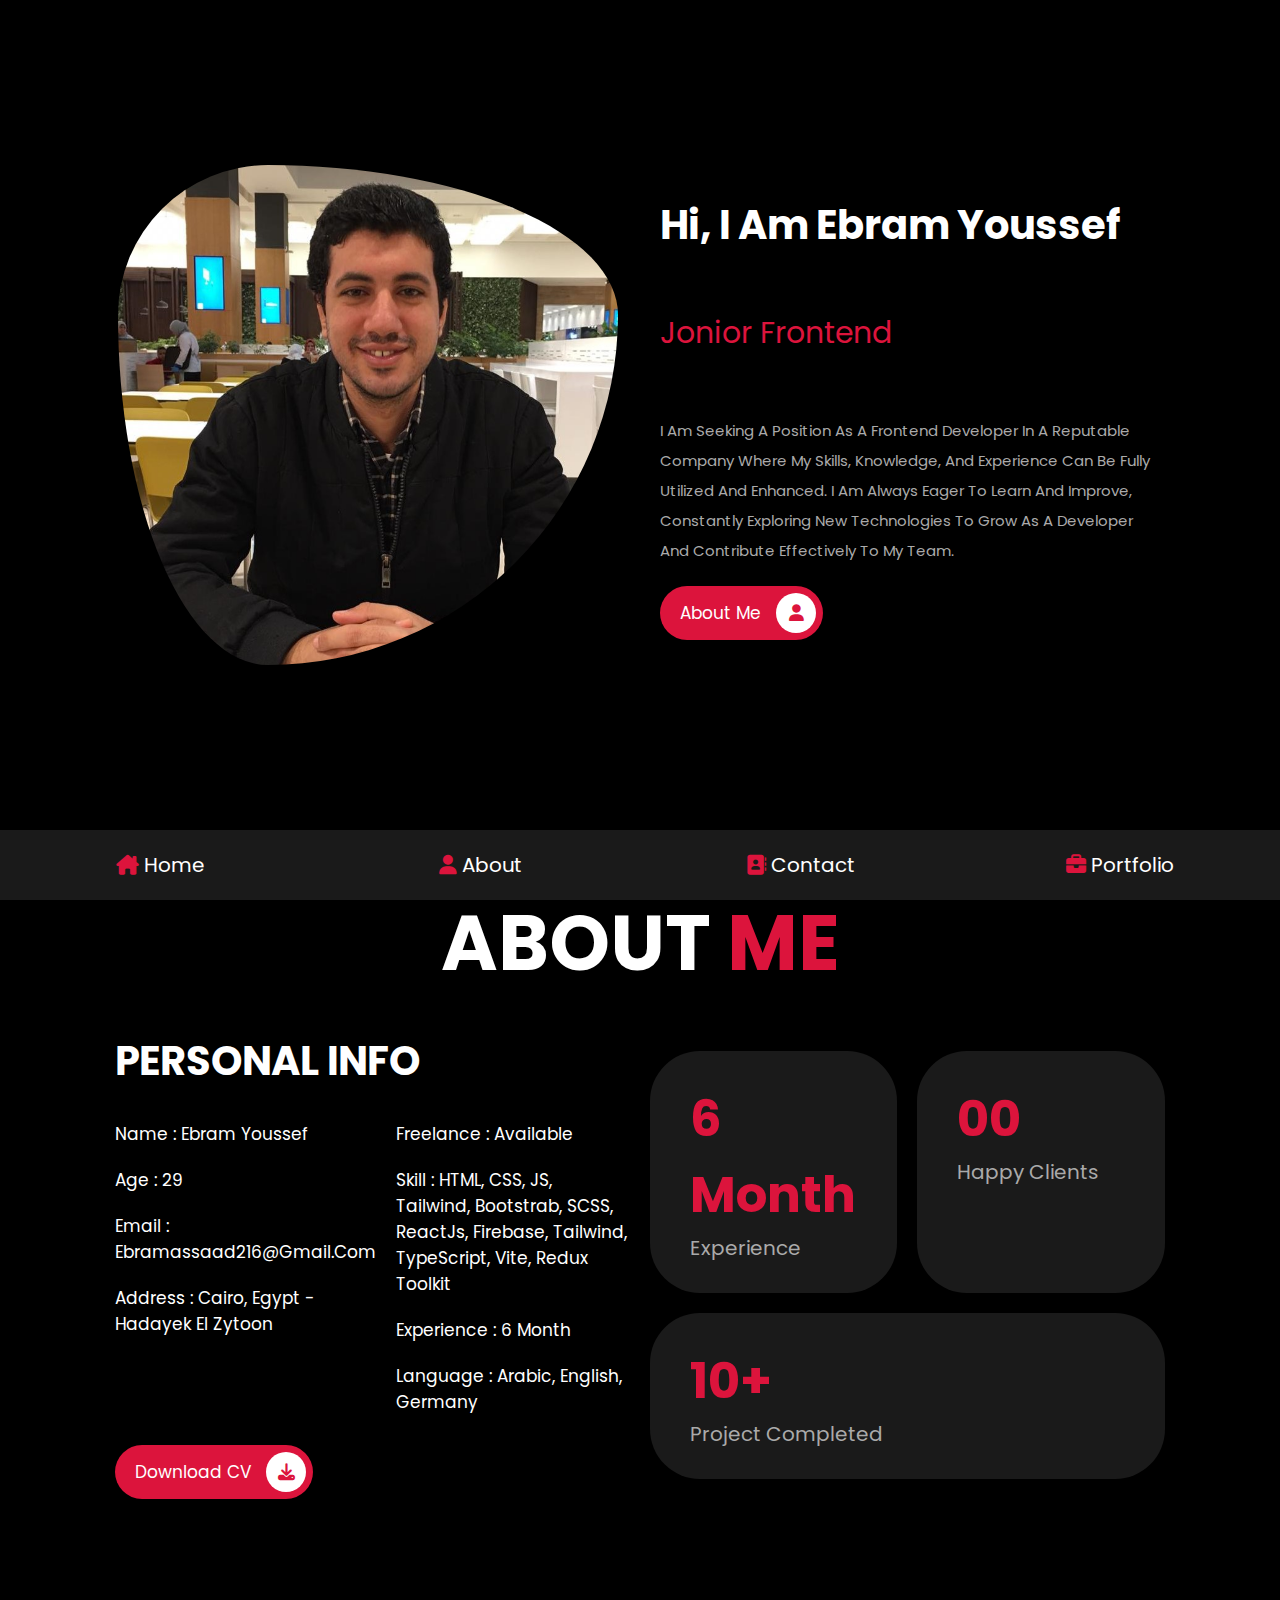
<file: index.html>
<!DOCTYPE html>
<html lang="en">
  <head>
    <meta charset="UTF-8" />
    <meta name="viewport" content="width=device-width, initial-scale=1.0" />
    <link
      rel="stylesheet"
      href="https://cdnjs.cloudflare.com/ajax/libs/font-awesome/6.5.2/css/all.min.css"
    />
    <link rel="preconnect" href="https://fonts.googleapis.com" />
    <link rel="preconnect" href="https://fonts.gstatic.com" crossorigin />
    <link
      href="https://fonts.googleapis.com/css2?family=Poppins:ital,wght@0,100;0,200;0,300;0,400;0,500;0,600;0,700;0,800;0,900;1,100;1,200;1,300;1,400;1,500;1,600;1,700;1,800;1,900&display=swap"
      rel="stylesheet"
    />
    <link rel="stylesheet" href="style.css" />
    <title>Home</title>
  </head>
  <body>
    <nav class="navbar">
      <a href="index.html"
        ><i class="fa-solid fa-house-chimney"></i><span>Home</span></a
      >
      <a href="about.html"><i class="fas fa-user"></i><span>About</span></a>
      <a href="contact.html"
        ><i class="fas fa-address-book"></i><span>Contact</span></a
      >
      <a href="portfolio.html"
        ><i class="fas fa-briefcase"></i><span>Portfolio</span></a
      >
    </nav>

    <!-- End navbar -->

    <!-- Home section Start -->
    <section class="home">
      <div class="image">
        <img src="imgs/IMG-20191217-WA0002.jpg" alt="" />
      </div>
      <div class="content">
        <h3>hi, I am Ebram Youssef</h3>
        <span>Jonior Frontend </span>
        <p>
          I am seeking a position as a Frontend Developer in a reputable company
          where my skills, knowledge, and experience can be fully utilized and
          enhanced. I am always eager to learn and improve, constantly exploring
          new technologies to grow as a developer and contribute effectively to
          my team.
        </p>
        <a href="#" class="btn"> about me <i class="fas fa-user"></i></a>
      </div>
    </section>

    <!-- Home Section end -->

    <!-- About section start -->
    <section class="about">
      <h1 class="heading">About <span>me</span></h1>
      <div class="row">
        <div class="info-container">
          <h1>Personal info</h1>
          <div class="box-container">
            <div class="box">
              <h3>name : Ebram Youssef</h3>
              <h3>age : 29</h3>
              <h3>email : ebramassaad216@gmail.com</h3>
              <h3>address : Cairo, Egypt - Hadayek El zytoon</h3>
            </div>
            <div class="box">
              <h3>freelance : available</h3>
              <h3>
                skill : HTML, CSS, JS, Tailwind, Bootstrab, SCSS, ReactJs,
                Firebase, Tailwind, TypeScript, Vite, Redux Toolkit
              </h3>
              <h3>experience : 6 Month</h3>
              <h3>language : Arabic, English, Germany</h3>
            </div>
          </div>

          <a href="cv/Ebram-Youssef-CV.pdf" download class="btn">
            Download CV <i class="fas fa-download"></i>
          </a>
        </div>

        <div class="count-container">
          <div class="box">
            <h3>6 Month</h3>
            <p>experience</p>
          </div>

          <div class="box">
            <h3>00</h3>
            <p>happy clients</p>
          </div>

          <div class="box">
            <h3>10+</h3>
            <p>project completed</p>
          </div>
        </div>
      </div>
    </section>
  </body>
</html>
</file>
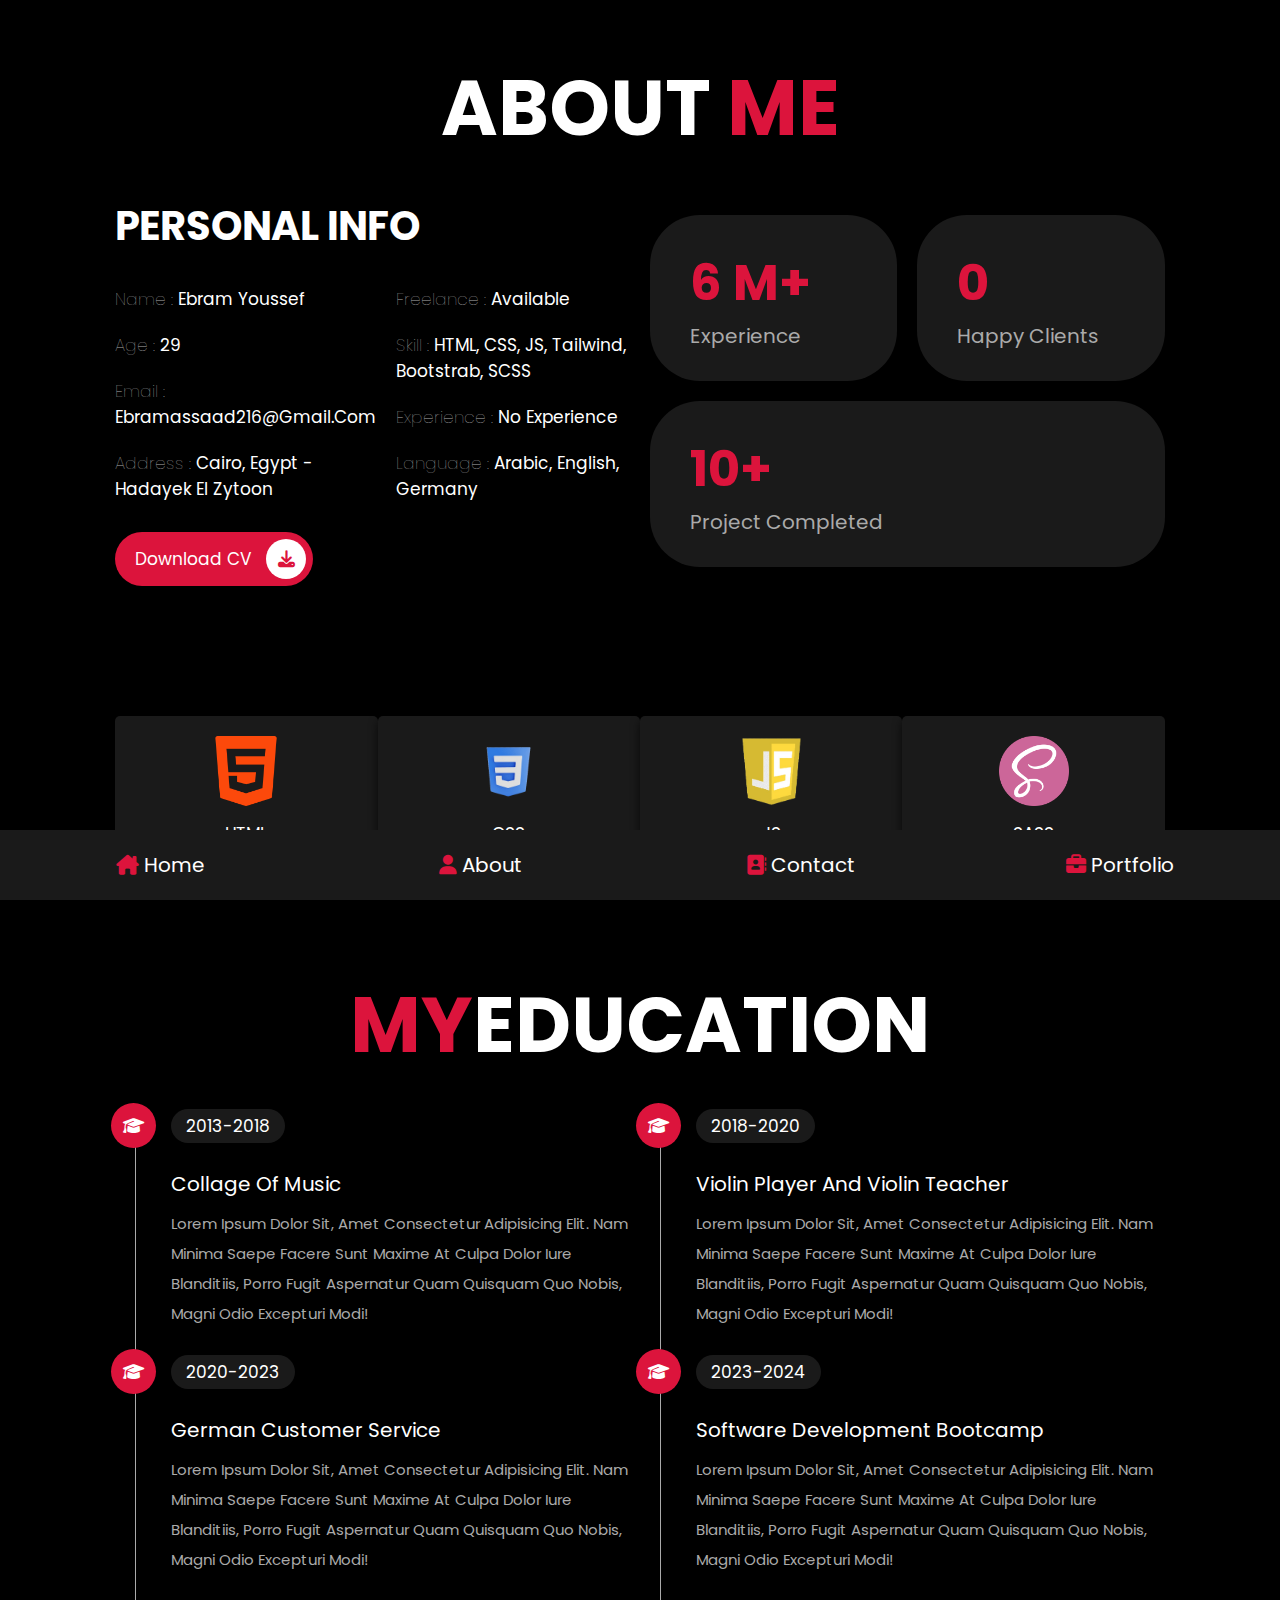
<file: about.html>
<!DOCTYPE html>
<html lang="en">
<head>
    <meta charset="UTF-8">
    <meta name="viewport" content="width=device-width, initial-scale=1.0">
    <link rel="stylesheet" href="https://cdnjs.cloudflare.com/ajax/libs/font-awesome/6.5.2/css/all.min.css">
    <link rel="preconnect" href="https://fonts.googleapis.com">
    <link rel="preconnect" href="https://fonts.gstatic.com" crossorigin>
    <link href="https://fonts.googleapis.com/css2?family=Poppins:ital,wght@0,100;0,200;0,300;0,400;0,500;0,600;0,700;0,800;0,900;1,100;1,200;1,300;1,400;1,500;1,600;1,700;1,800;1,900&display=swap" rel="stylesheet">
    <link rel="stylesheet" href="style.css">
    <title>About</title>

</head>
<body>
    <nav class="navbar">
        <a href="index.html"><i class="fa-solid fa-house-chimney"></i><span>Home</span></a>
        <a href="about.html"><i class="fas fa-user"></i><span>About</span></a>
        <a href="contact.html"><i class="fas fa-address-book"></i><span>Contact</span></a>
        <a href="portfolio.html"><i class="fas fa-briefcase"></i><span>Portfolio</span></a>
    </nav>



    <!-- About section start -->
    <section class="about">
        <h1 class="heading"> About <span>me</span></h1>
        <div class="row">
            <div class="info-container">
                <h1>Personal info</h1>
                <div class="box-container">
                    <div class="box">
                        <h3><span>name : </span>Ebram Youssef</h3>
                        <h3><span>age :</span> 29</h3>
                        <h3><span>email :</span>  ebramassaad216@gmail.com</h3>
                        <h3><span>address :</span> Cairo, Egypt - Hadayek El zytoon</h3>
                    </div>
                    <div class="box">
                        <h3><span>freelance :</span> available</h3>
                        <h3><span>skill :</span> HTML, CSS, JS, Tailwind, Bootstrab, SCSS</h3>
                        <h3><span>experience :</span>  No experience</h3>
                        <h3><span>language :</span> Arabic, English, Germany</h3>
                    </div>
                </div>

                <a href="cv/Ebram-Youssef-CV.pdf" download class="btn">
                    Download CV <i class="fas fa-download"></i>
                  </a>
            </div>

            <div class="count-container">
                <div class="box">
                    <h3>6 M+</h3>
                    <p>experience</p>
                </div>

                <div class="box">
                    <h3>0</h3>
                    <p>happy clients</p>
                </div>

                <div class="box">
                    <h3>10+</h3>
                    <p>project completed</p>
                </div>
            </div>
        </div>
    </section>


    <!-- skills section start -->
    <section class="skills">
        <h1 class="head"><span>my</span> skill</h1>

        <div class="box-container">
            <div class="box">
                <img src="imgs/html.png" alt=""> 
                <h3>html</h3>
            </div>
            <div class="box">
                <img src="imgs/css.png" alt=""> 
                <h3>css</h3>
            </div>
            <div class="box">
                <img src="imgs/js.png" alt=""> 
                <h3>js</h3>
            </div>
            <div class="box">
                <img src="imgs/scss.png" alt=""> 
                <h3>sass</h3>
            </div>
            
        </div>
    </section>

<!-- education section start-->

    <section class="education">
        <h1 class="heading"><span>my</span>education</h1>
        <div class="box-container">
            <div class="box">
                <i class="fas fa-graduation-cap"></i>
                <span>2013-2018</span>
                <h3>Collage of Music </h3>
                <p>Lorem ipsum dolor sit, amet consectetur adipisicing elit. Nam minima saepe facere sunt maxime at culpa dolor iure blanditiis, porro fugit aspernatur quam quisquam quo nobis, magni odio excepturi modi!</p>
            </div>
            <div class="box">
                <i class="fas fa-graduation-cap"></i>
                <span>2018-2020</span>
                <h3>Violin player and violin teacher</h3>
                <p>Lorem ipsum dolor sit, amet consectetur adipisicing elit. Nam minima saepe facere sunt maxime at culpa dolor iure blanditiis, porro fugit aspernatur quam quisquam quo nobis, magni odio excepturi modi!</p>
            </div>
            <div class="box">
                <i class="fas fa-graduation-cap"></i>
                <span>2020-2023</span>
                <h3>German customer service</h3>
                <p>Lorem ipsum dolor sit, amet consectetur adipisicing elit. Nam minima saepe facere sunt maxime at culpa dolor iure blanditiis, porro fugit aspernatur quam quisquam quo nobis, magni odio excepturi modi!</p>
            </div>
            <div class="box">
                <i class="fas fa-graduation-cap"></i>
                <span>2023-2024</span>
                <h3>software Development Bootcamp</h3>
                <p>Lorem ipsum dolor sit, amet consectetur adipisicing elit. Nam minima saepe facere sunt maxime at culpa dolor iure blanditiis, porro fugit aspernatur quam quisquam quo nobis, magni odio excepturi modi!</p>
            </div>
            </div>
        </div>
    </section>


</body>
</html>
</file>
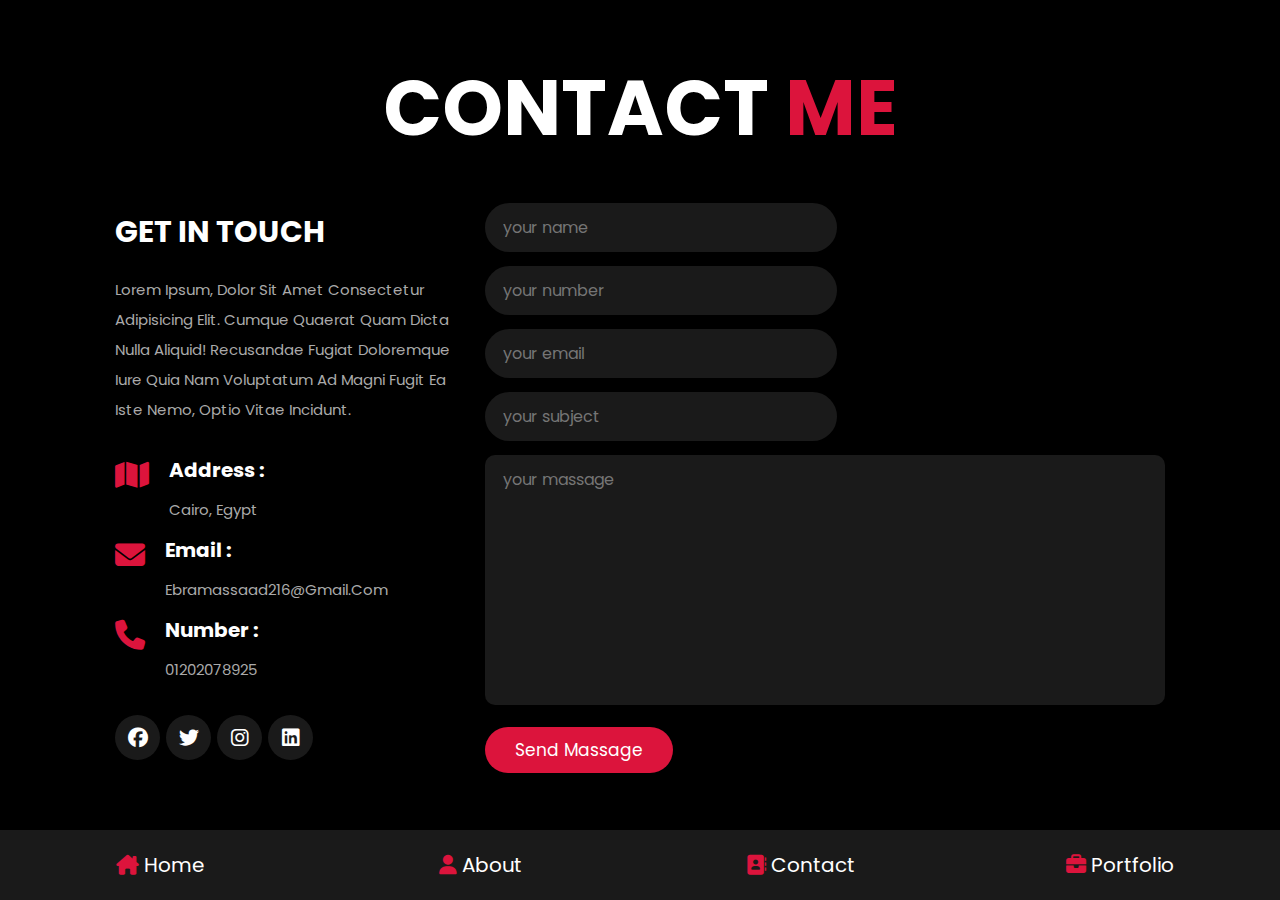
<file: contact.html>
<!DOCTYPE html>
<html lang="en">
<head>
    <meta charset="UTF-8">
    <meta name="viewport" content="width=device-width, initial-scale=1.0">
    <link rel="stylesheet" href="https://cdnjs.cloudflare.com/ajax/libs/font-awesome/6.5.2/css/all.min.css">
    <link rel="preconnect" href="https://fonts.googleapis.com">
    <link rel="preconnect" href="https://fonts.gstatic.com" crossorigin>
    <link href="https://fonts.googleapis.com/css2?family=Poppins:ital,wght@0,100;0,200;0,300;0,400;0,500;0,600;0,700;0,800;0,900;1,100;1,200;1,300;1,400;1,500;1,600;1,700;1,800;1,900&display=swap" rel="stylesheet">
    <link rel="stylesheet" href="style.css">
    <title>Contact</title>

</head>
<body>
    <nav class="navbar">
        <a href="index.html"><i class="fa-solid fa-house-chimney"></i><span>Home</span></a>
        <a href="about.html"><i class="fas fa-user"></i><span>About</span></a>
        <a href="contact.html"><i class="fas fa-address-book"></i><span>Contact</span></a>
        <a href="portfolio.html"><i class="fas fa-briefcase"></i><span>Portfolio</span></a>
    </nav>


    <!-- Contact section starts -->


    <section class="contact">
        <h1 class="heading">contact <span>me</span></h1>
        <div class="row">
            <div class="info-container">
                <h1>get in touch</h1>
                <p>Lorem ipsum, dolor sit amet consectetur adipisicing elit. Cumque quaerat quam dicta nulla aliquid! Recusandae fugiat doloremque iure quia nam voluptatum ad magni fugit ea iste nemo, optio vitae incidunt.</p>
                <div class="box-container">
                    <div class="box">
                        <i class="fas fa-map"></i>
                        <div class="info">
                            <h3>address : </h3>
                            <p>Cairo, Egypt</p>
                        </div>
                    </div>
                    <div class="box">
                        <i class="fas fa-envelope"></i>
                        <div class="info">
                            <h3>email : </h3>
                            <p>ebramassaad216@gmail.com</p>
                        </div>
                    </div>
                    <div class="box">
                        <i class="fas fa-phone"></i>
                        <div class="info">
                            <h3>number : </h3>
                            <p>01202078925</p>
                        </div>
                    </div>
                </div>
                <div class="share">
                    <a href="#" class="fab fa-facebook"></a>
                    <a href="#" class="fab fa-twitter"></a>
                    <a href="#" class="fab fa-instagram"></a>
                    <a href="#" class="fab fa-linkedin"></a>
                </div>
            </div>
            <form action="">
                <div class="inputBox">
                    <input type="text" placeholder="your name">
                    <input type="number" placeholder="your number">
                </div>
                <div class="inputBox">
                    <input type="email" placeholder="your email">
                    <input type="text" placeholder="your subject">
                </div>
                <textarea name="" placeholder="your massage" id="" cols="30" rows="10"></textarea>
                <input type="submit" value="send massage" class="btn">
            </form>
        </div>
    </section>
    
</body>
</html>
</file>
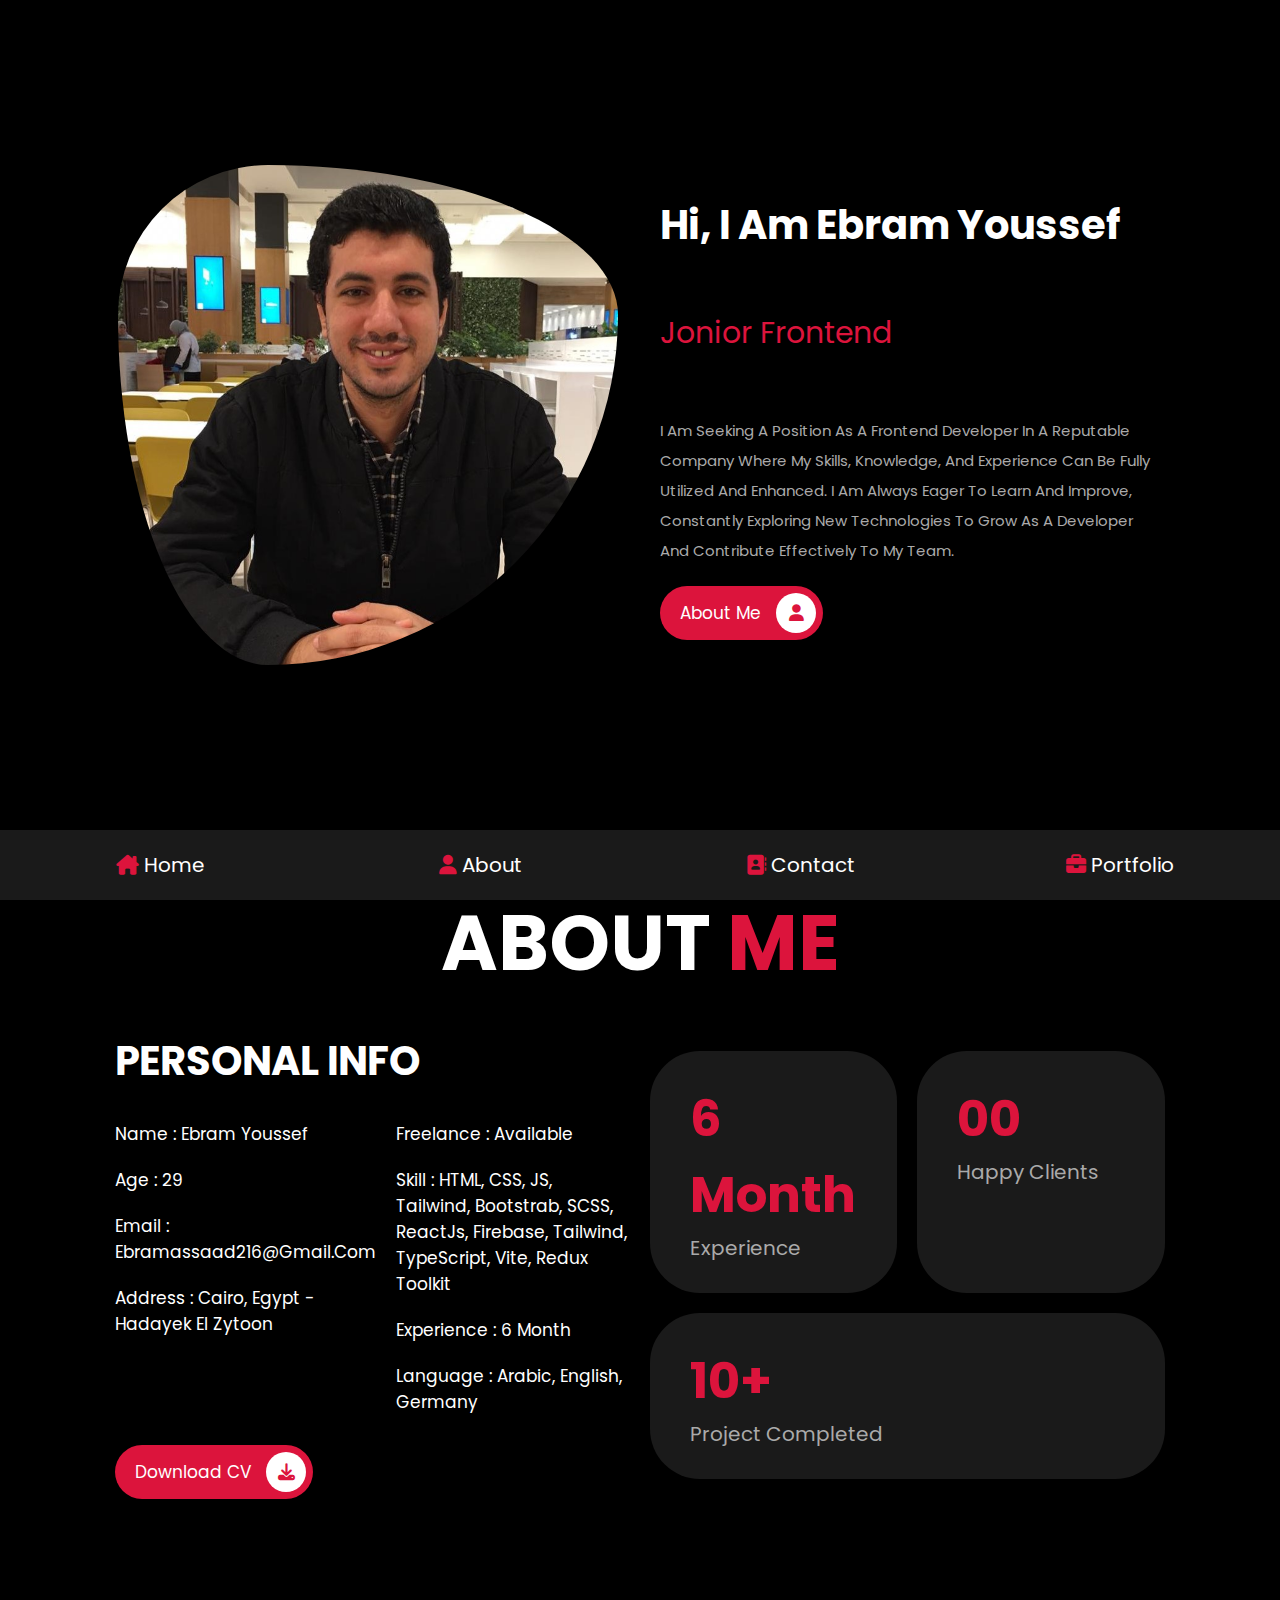
<file: home.html>
<!DOCTYPE html>
<html lang="en">
  <head>
    <meta charset="UTF-8" />
    <meta name="viewport" content="width=device-width, initial-scale=1.0" />
    <link
      rel="stylesheet"
      href="https://cdnjs.cloudflare.com/ajax/libs/font-awesome/6.5.2/css/all.min.css"
    />
    <link rel="preconnect" href="https://fonts.googleapis.com" />
    <link rel="preconnect" href="https://fonts.gstatic.com" crossorigin />
    <link
      href="https://fonts.googleapis.com/css2?family=Poppins:ital,wght@0,100;0,200;0,300;0,400;0,500;0,600;0,700;0,800;0,900;1,100;1,200;1,300;1,400;1,500;1,600;1,700;1,800;1,900&display=swap"
      rel="stylesheet"
    />
    <link rel="stylesheet" href="style.css" />
    <title>Home</title>
  </head>
  <body>
    <nav class="navbar">
      <a href="home.html"
        ><i class="fa-solid fa-house-chimney"></i><span>Home</span></a
      >
      <a href="about.html"><i class="fas fa-user"></i><span>About</span></a>
      <a href="contact.html"
        ><i class="fas fa-address-book"></i><span>Contact</span></a
      >
      <a href="portfolio.html"
        ><i class="fas fa-briefcase"></i><span>Portfolio</span></a
      >
    </nav>

    <!-- End navbar -->

    <!-- Home section Start -->
    <section class="home">
      <div class="image">
        <img src="imgs/IMG-20191217-WA0002.jpg" alt="" />
      </div>
      <div class="content">
        <h3>hi, I am Ebram Youssef</h3>
        <span>Jonior Frontend </span>
        <p>
          I am seeking a position as a Frontend Developer in a reputable company
          where my skills, knowledge, and experience can be fully utilized and
          enhanced. I am always eager to learn and improve, constantly exploring
          new technologies to grow as a developer and contribute effectively to
          my team.
        </p>
        <a href="#" class="btn"> about me <i class="fas fa-user"></i></a>
      </div>
    </section>

    <!-- Home Section end -->

    <!-- About section start -->
    <section class="about">
      <h1 class="heading">About <span>me</span></h1>
      <div class="row">
        <div class="info-container">
          <h1>Personal info</h1>
          <div class="box-container">
            <div class="box">
              <h3>name : Ebram Youssef</h3>
              <h3>age : 29</h3>
              <h3>email : ebramassaad216@gmail.com</h3>
              <h3>address : Cairo, Egypt - Hadayek El zytoon</h3>
            </div>
            <div class="box">
              <h3>freelance : available</h3>
              <h3>
                skill : HTML, CSS, JS, Tailwind, Bootstrab, SCSS, ReactJs,
                Firebase, Tailwind, TypeScript, Vite, Redux Toolkit
              </h3>
              <h3>experience : 6 Month</h3>
              <h3>language : Arabic, English, Germany</h3>
            </div>
          </div>

          <a href="cv/Ebram-Youssef-CV.pdf" download class="btn">
            Download CV <i class="fas fa-download"></i>
          </a>
        </div>

        <div class="count-container">
          <div class="box">
            <h3>6 Month</h3>
            <p>experience</p>
          </div>

          <div class="box">
            <h3>00</h3>
            <p>happy clients</p>
          </div>

          <div class="box">
            <h3>10+</h3>
            <p>project completed</p>
          </div>
        </div>
      </div>
    </section>
  </body>
</html>
</file>
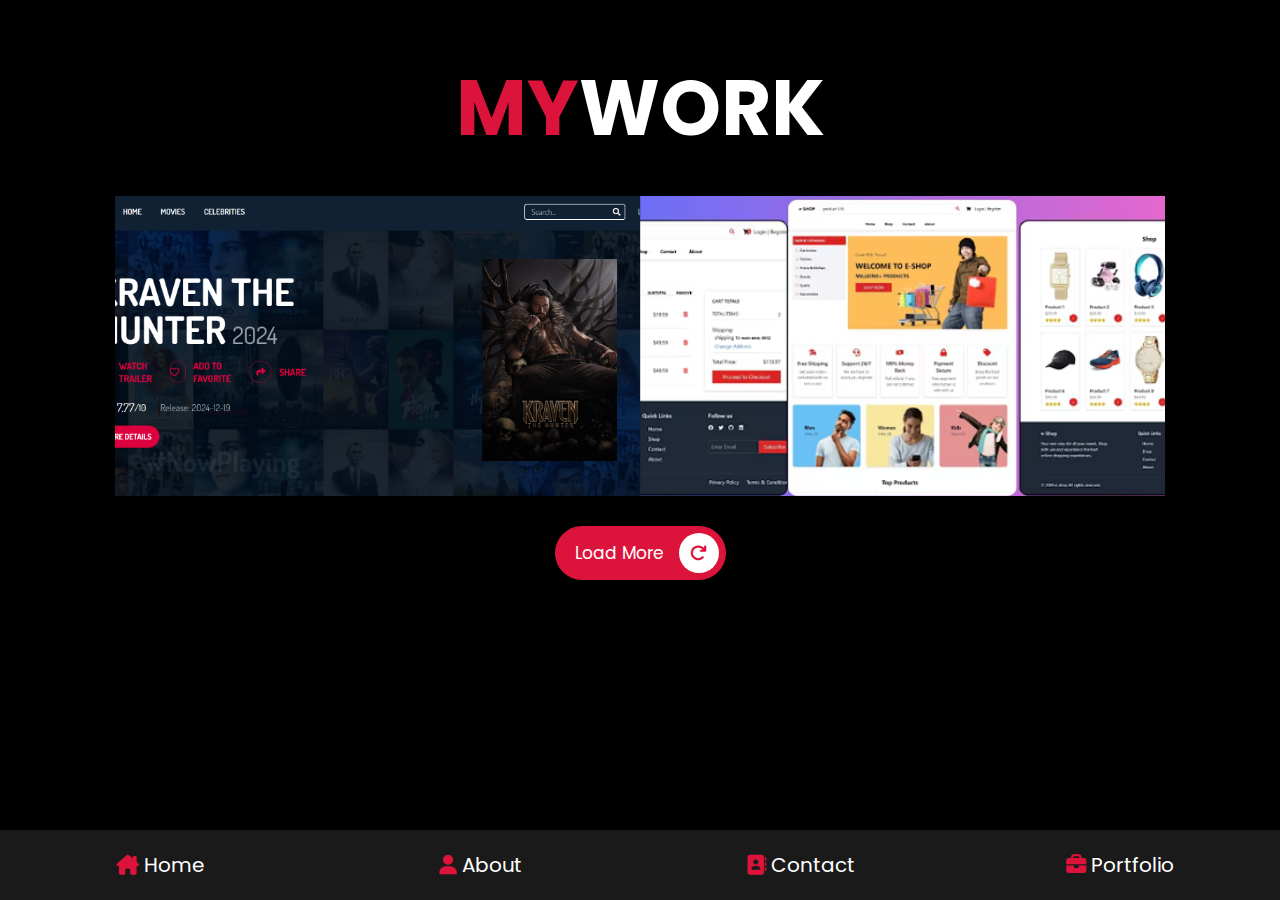
<file: portfolio.html>
<!DOCTYPE html>
<html lang="en">
  <head>
    <meta charset="UTF-8" />
    <meta name="viewport" content="width=device-width, initial-scale=1.0" />
    <link
      rel="stylesheet"
      href="https://cdnjs.cloudflare.com/ajax/libs/font-awesome/6.5.2/css/all.min.css"
    />
    <link rel="preconnect" href="https://fonts.googleapis.com" />
    <link rel="preconnect" href="https://fonts.gstatic.com" crossorigin />
    <link
      href="https://fonts.googleapis.com/css2?family=Poppins:ital,wght@0,100;0,200;0,300;0,400;0,500;0,600;0,700;0,800;0,900;1,100;1,200;1,300;1,400;1,500;1,600;1,700;1,800;1,900&display=swap"
      rel="stylesheet"
    />
    <link rel="stylesheet" href="style.css" />
    <title>Portfolio</title>
  </head>
  <body>
    <nav class="navbar">
      <a href="index.html"
        ><i class="fa-solid fa-house-chimney"></i><span>Home</span></a
      >
      <a href="about.html"><i class="fas fa-user"></i><span>About</span></a>
      <a href="contact.html"
        ><i class="fas fa-address-book"></i><span>Contact</span></a
      >
      <a href="portfolio.html"
        ><i class="fas fa-briefcase"></i><span>Portfolio</span></a
      >
    </nav>
    <!-- Portfolio Sectio start -->
    <section class="portfolio">
      <h1 class="heading"><span>my</span>work</h1>
      <div class="box-container">
        <div class="box">
          <img src="imgs/skill2.jpg" alt="" />
          <div class="content">
            <h3>Block Buster</h3>
            <p>
              Movie Website use Redux toolkit and create asyncThunk for fetching
              the TMPD API. Using useSearchParams for pagination and search
            </p>
            <div class="button">
              <a href="https://movie-zeta-dusky.vercel.app/">Review</a>
              <a href="https://github.com/ebramyousseff/Movie/tree/main"
                >Code</a
              >
            </div>
          </div>
        </div>
        <div class="box">
          <img src="imgs/skill4.jpg" alt="" />
          <div class="content">
            <h3>E-Shop</h3>
            <p>
              E-commerce website use Reduxtoolkit, Vite, Feltering, Search,
              Firebase & Authentication, Stripe, Increament, Decreament, Remove
              Item
            </p>
            <div class="button">
              <a href="https://e-shop-oc1g.vercel.app/">Review</a>
              <a href="https://github.com/ebramyousseff/e-shop">Code</a>
            </div>
          </div>
        </div>
      </div>

      <a href="#" class="btn">load More <i class="fas fa-redo"></i></a>
    </section>
  </body>
</html>
</file>
<file: style.css>
@import url("https://fonts.googleapis.com/css2?family=Poppins:ital,wght@0,100;0,200;0,300;0,400;0,500;0,600;0,700;0,800;0,900;1,100;1,200;1,300;1,400;1,500;1,600;1,700;1,800;1,900&display=swap");
* {
  font-family: "Poppins", sans-serif;
  padding: 0;
  margin: 0;
  text-transform: capitalize;
  box-sizing: border-box;
  text-decoration: none;
  outline: none;
  border: none;
}

html {
  font-size: 62.5%;
  overflow: auto;
}
html::-webkit-scrollbar {
  width: 1rem;
}
html::-webkit-scrollbar-track {
  background: black;
}
html::-webkit-scrollbar-thumb {
  background: crimson;
  border-radius: 5rem;
}

body {
  background: black;
  padding-bottom: 6.5rem;
}

section {
  padding: 5rem 9%;
}

.heading {
  text-align: center;
  font-size: 6vw;
  color: #fff;
  margin-bottom: 3rem;
  text-transform: uppercase;
}
.heading span {
  text-transform: uppercase;
  color: crimson;
}

.btn {
  display: inline-block;
  margin-top: 1rem;
  border-radius: 5rem;
  background: crimson;
  padding: 0.7rem;
  font-size: 1.7rem;
  color: #fff;
  padding-left: 2rem;
}
.btn i {
  height: 4rem;
  width: 4rem;
  line-height: 4rem;
  font-size: 1.7rem;
  text-align: center;
  background: #fff;
  color: crimson;
  border-radius: 50%;
  margin-left: 1rem;
  transition: 0.2s linear;
}
.btn:hover i {
  margin-left: 2rem;
}

.navbar {
  position: fixed;
  bottom: 0;
  left: 0;
  right: 0;
  display: flex;
  z-index: 1000;
  align-items: flex-end;
}
.navbar a {
  padding: 2rem;
  font-size: 2rem;
  background: #1a1a1a;
  flex: 1;
  color: #fff;
  text-align: center;
}
.navbar a i {
  color: crimson;
  padding-right: 0.5rem;
}
.navbar a:hover {
  background: crimson;
  padding-bottom: 6rem;
}
.navbar a:hover i {
  color: #fff;
}

.home {
  display: flex;
  align-items: center;
  flex-wrap: wrap;
  gap: 4rem;
  min-height: calc(100vh - 6.5rem);
}
.home .image {
  flex: 1 1 42rem;
  text-align: center;
}
.home .image img {
  height: 50rem;
  width: 50rem;
  border-radius: 30% 70% 70% 30%/30% 30% 70% 70%;
}
.home .content {
  flex: 1 1 42rem;
}
.home .content h3 {
  color: #fff;
  font-size: 4rem;
  padding-bottom: 0.5rem;
}
.home .content span {
  font-size: 3rem;
  color: crimson;
  padding: 5rem 0;
  display: block;
}
.home .content p {
  font-size: 1.5rem;
  color: #aaa;
  padding: 1rem 0;
  line-height: 2;
}

.about .row {
  display: flex;
  align-items: center;
  flex-wrap: wrap;
  gap: 2rem;
}
.about .row .info-container {
  flex: 1 1 42rem;
}
.about .row .info-container h1 {
  font-size: 4rem;
  color: #fff;
  text-transform: uppercase;
  padding-bottom: 1rem;
}
.about .row .info-container .box-container {
  padding: 1rem 0;
  display: flex;
  flex-wrap: wrap;
  gap: 2rem;
}
.about .row .info-container .box-container .box {
  flex: 1 1 20rem;
}
.about .row .info-container .box-container .box h3 {
  font-size: 1.7rem;
  color: #fff;
  padding: 1rem 0;
  font-weight: normal;
}
.about .row .info-container .box-container .box h3 span {
  color: #aaa;
  font-weight: lighter;
}
.about .row .count-container {
  flex: 1 1 42rem;
  display: flex;
  flex-wrap: wrap;
  gap: 2rem;
}
.about .row .count-container .box {
  flex: 1 1 20rem;
  padding: 3rem 4rem;
  border-radius: 5rem;
  background: #1a1a1a;
  box-shadow: 0 0.5rem 1rem rgba(0, 0, 0, 0.7);
}
.about .row .count-container .box h3 {
  font-size: 5rem;
  color: crimson;
}
.about .row .count-container .box p {
  font-size: 2rem;
  color: #aaa;
}

.skills .box-container {
  display: grid;
  grid-template-columns: repeat(auto-fit, minmax(16rem, 1fr));
  gap: 1.5rm;
}
.skills .box-container .box {
  padding: 2rem;
  text-align: center;
  box-shadow: 0 0.5rem 1rem rgba(0, 0, 0, 0.7);
  border-radius: 0.5rem;
  background: #1a1a1a;
}
.skills .box-container .box:hover {
  background: #fff;
}
.skills .box-container .box:hover h3 {
  color: black;
}
.skills .box-container .box img {
  height: 7rem;
  margin-bottom: 1rem;
}
.skills .box-container .box h3 {
  color: #fff;
  font-size: 1.7rem;
  font-weight: normal;
  text-transform: uppercase;
}

.education .box-container {
  display: flex;
  flex-wrap: wrap;
}
.education .box-container .box {
  flex: 1 1 40rem;
  margin-left: 2rem;
  padding-top: 0;
  padding-bottom: 0;
  padding-left: 3.5rem;
  padding-bottom: 3rem;
  border-left: 0.1rem solid #aaa;
  position: relative;
}
.education .box-container .box i {
  height: 4.5rem;
  width: 4.5rem;
  line-height: 4.5rem;
  font-size: 1.7rem;
  border-radius: 50%;
  background: crimson;
  color: #fff;
  text-align: center;
  position: absolute;
  top: -1rem;
  left: -2.5rem;
}
.education .box-container .box span {
  font-size: 1.7rem;
  color: #fff;
  border-radius: 5rem;
  padding: 0.5rem 1.5rem;
  background: #1a1a1a;
}
.education .box-container .box h3 {
  font-size: 2rem;
  padding: 1rem 0;
  color: #fff;
  padding-top: 3rem;
  font-weight: normal;
}
.education .box-container .box p {
  font-size: 1.5rem;
  color: #aaa;
  line-height: 2;
}

.portfolio {
  text-align: center;
}
.portfolio .box-container {
  display: grid;
  grid-template-columns: repeat(auto-fit, minmax(31rem, 1fr));
  gap: 1.5rm;
  margin-bottom: 2rem;
}
.portfolio .box-container .box {
  height: 30rem;
  overflow: hidden;
  position: relative;
}
.portfolio .box-container .box:hover .content {
  transform: translateY(0%);
}
.portfolio .box-container .box img {
  height: 100%;
  width: 100%;
  -o-object-fit: cover;
     object-fit: cover;
}
.portfolio .box-container .box .content {
  position: absolute;
  top: 0;
  left: 0;
  height: 100%;
  width: 100%;
  background: #1a1a1a;
  display: flex;
  flex-flow: column;
  align-items: center;
  justify-content: center;
  padding: 2rem;
  transform: translate(-100%);
  transition: 0.2s linear;
}
.portfolio .box-container .box .content h3 {
  font-size: 2.5rem;
  color: #fff;
  text-transform: uppercase;
  font-weight: normal;
}
.portfolio .box-container .box .content p {
  padding: 1rem 0;
  font-size: 1.5rem;
  line-height: 2;
  color: #aaa;
}
.portfolio .box-container .box .content a {
  font-size: 2rem;
  color: crimson;
}
.portfolio .box-container .box .content a:hover {
  color: #fff;
}

.blogs .box-container {
  display: grid;
  grid-template-columns: repeat(auto-fit, minmax(31rem, 1fr));
  gap: 1.5rm;
}
.blogs .box-container .box {
  text-align: center;
  padding: 2rem;
  border-radius: 0.5rem;
  background: #1a1a1a;
  box-shadow: 0 0.5rem 1rem rgba(0, 0, 0, 0.7);
}
.blogs .box-container .box:hover .image img {
  transform: scale(1.2);
}
.blogs .box-container .box .image {
  height: 25rem;
  width: 100%;
  border-radius: 0.5rem;
  overflow: hidden;
}
.blogs .box-container .box .image img {
  height: 100%;
  width: 100%;
  -o-object-fit: cover;
     object-fit: cover;
  transition: 0.2s linear;
}
.blogs .box-container .box .content .icons {
  position: relative;
  top: -1rem;
  border-radius: 0.5rem;
  padding: 1.5rem;
  display: inline-block;
  background: black;
}
.blogs .box-container .box .content .icons a {
  font-size: 1.4rem;
  margin: 0 1rem;
  color: #fff;
}
.blogs .box-container .box .content .icons a:hover {
  color: crimson;
}
.blogs .box-container .box .content .icons a i {
  padding-right: 0.5rem;
  color: crimson;
}
.blogs .box-container .box .content h3 {
  font-size: 2rem;
  color: #fff;
  font-weight: normal;
}
.blogs .box-container .box .content p {
  font-size: 1.5rem;
  color: #aaa;
  padding: 1rem 0;
  line-height: 2;
}

.contact .row {
  display: flex;
  align-items: center;
  flex-wrap: wrap;
  gap: 2rem;
}
.contact .row .info-container {
  width: 35rem;
}
.contact .row .info-container h1 {
  font-size: 3rem;
  text-transform: uppercase;
  color: #fff;
  padding-bottom: 1rem;
}
.contact .row .info-container p {
  font-size: 1.5rem;
  line-height: 2;
  color: #aaa;
  padding: 1rem 0;
}
.contact .row .info-container .box-container {
  padding: 2rem 0;
}
.contact .row .info-container .box-container .box {
  display: flex;
  gap: 2rem;
}
.contact .row .info-container .box-container .box i {
  font-size: 3rem;
  color: crimson;
  padding-top: 0.5rem;
}
.contact .row .info-container .box-container .box h3 {
  font-size: 2rem;
  color: #fff;
}
.contact .row .info-container .share a {
  font-size: 2rem;
  height: 4.5rem;
  width: 4.5rem;
  line-height: 4.5rem;
  border-radius: 50%;
  background: #1a1a1a;
  color: #fff;
  margin-right: 0.3rem;
  text-align: center;
  cursor: pointer;
}
.contact .row .info-container .share a:hover {
  background: crimson;
}
.contact .row form {
  flex: 1 1 42rem;
}
.contact .row form .inputBox {
  display: flex;
  flex-wrap: wrap;
  justify-content: space-between;
}
.contact .row form .inputBox input, .contact .row form textarea {
  border-radius: 5rem;
  padding: 1.2rem 1.8rem;
  font-size: 1.6rem;
  color: #fff;
  text-transform: none;
  margin: 0.7rem 0;
  background: #1a1a1a;
}
.contact .row form textarea {
  width: 100%;
  border-radius: 1rem;
  resize: none;
  height: 25rem;
}
.contact .row form .btn {
  padding: 1rem 3rem;
}
.contact .row form .btn:hover {
  background: #fff;
  color: black;
}

@media (max-width: 1200px) {
  html {
    font-size: 55%;
  }
  section {
    padding: 3rem 2rem;
  }
}
@media (max-width: 768px) {
  .heading {
    font-size: 12vw;
  }
  .navbar a i {
    padding: 0;
  }
  .navbar a span {
    display: none;
  }
  .navbar a:hover {
    padding-bottom: 2rem;
  }
  .navbar .home {
    text-align: center;
    gap: 2rem;
  }
  .navbar .home .image img {
    height: 30rem;
    width: 30rem;
  }
  .navbar .home .content h3 {
    font-size: 3rem;
  }
  .navbar .home .content span {
    font-size: 2.5rem;
  }
}
@media (max-width: 450px) {
  html {
    font-size: 50%;
  }
}/*# sourceMappingURL=style.css.map */
</file>
